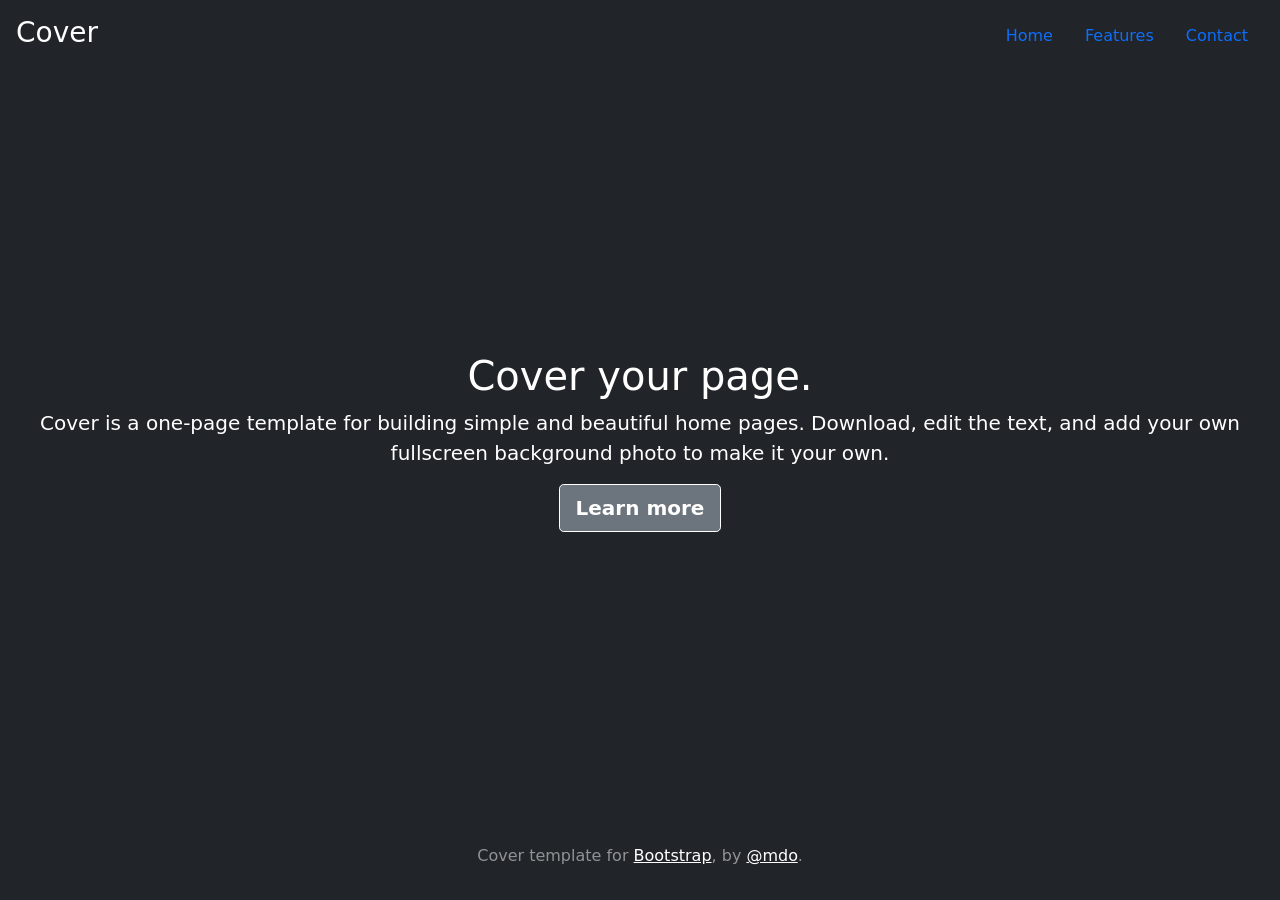
<file: w7/thursday/demos/css-frameworks-demo/index.html>
<!doctype html>
<html lang="en" class="h-100">

<head>
  <meta charset="utf-8">
  <meta name="viewport" content="width=device-width, initial-scale=1">
  <meta name="description" content="">
  <meta name="author" content="Mark Otto, Jacob Thornton, and Bootstrap contributors">
  <meta name="generator" content="Hugo 0.84.0">
  <title>Cover Template · Bootstrap v5.0</title>
  <!-- Bootstrap core CSS -->
  <link href="./assets/dist/css/bootstrap.min.css" rel="stylesheet">

</head>

<body class="d-flex h-100 text-center text-white bg-dark">

  <div class="cover-container d-flex w-100 h-100 p-3 mx-auto flex-column">
    <header class="mb-auto">
      <div>
        <h3 class="float-md-start mb-0">Cover</h3>
        <nav class="nav nav-masthead justify-content-center float-md-end">
          <a class="nav-link active" aria-current="page" href="#">Home</a>
          <a class="nav-link" href="#">Features</a>
          <a class="nav-link" href="#">Contact</a>
        </nav>
      </div>
    </header>

    <main class="px-3">
      <h1>Cover your page.</h1>
      <p class="lead">Cover is a one-page template for building simple and beautiful home pages. Download, edit the
        text, and add your own fullscreen background photo to make it your own.</p>
      <p class="lead">
        <a href="#" class="btn btn-lg btn-secondary fw-bold border-white">Learn more</a>
      </p>
    </main>

    <footer class="mt-auto text-white-50">
      <p>Cover template for <a href="https://getbootstrap.com/" class="text-white">Bootstrap</a>, by <a
          href="https://twitter.com/mdo" class="text-white">@mdo</a>.</p>
    </footer>
  </div>



</body>

</html>
</file>
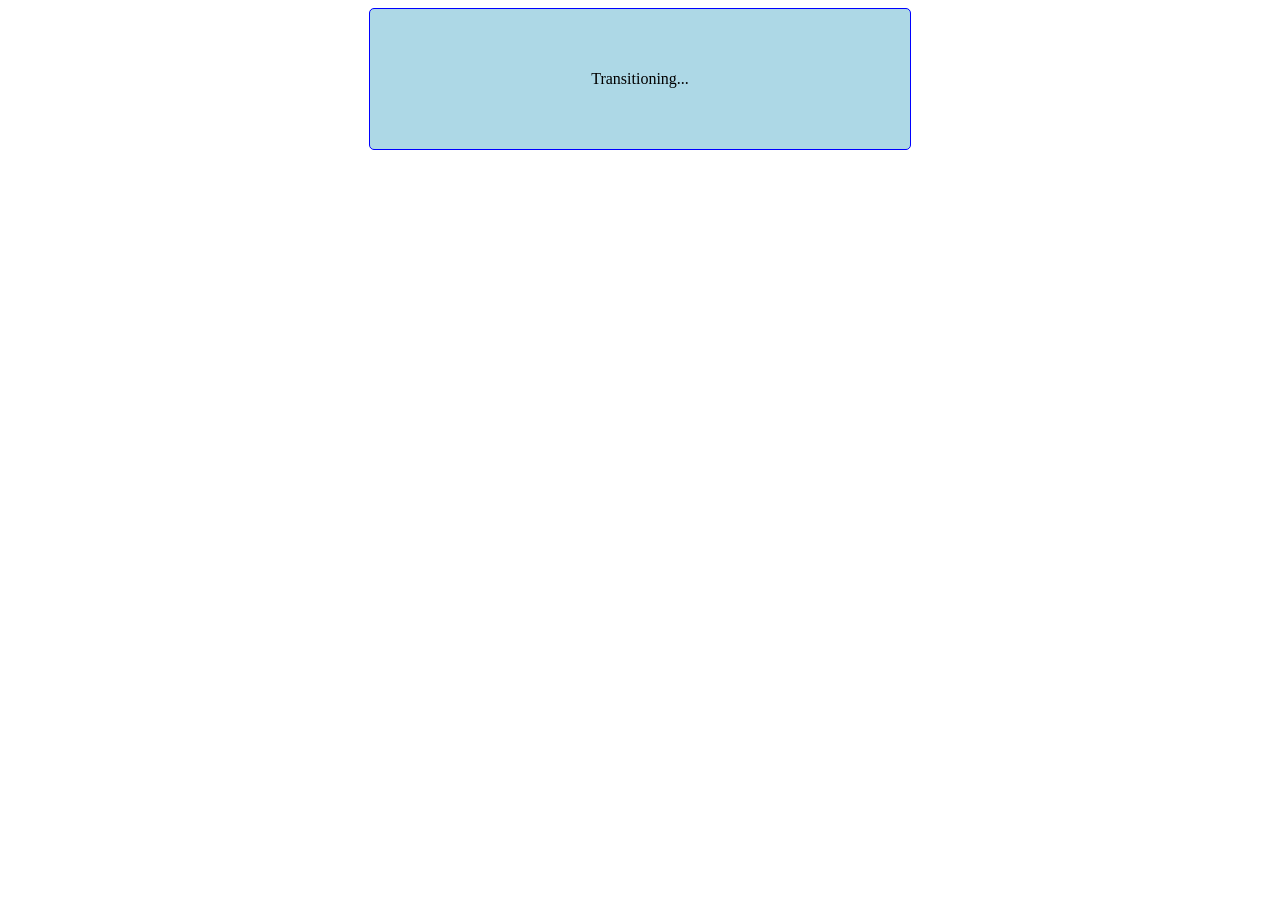
<file: w7/thursday/demos/interactivity-demo/index.html>
<!DOCTYPE html>
<html lang="en">
<head>
    <meta charset="UTF-8">
    <meta http-equiv="X-UA-Compatible" content="IE=edge">
    <meta name="viewport" content="width=device-width, initial-scale=1.0">
    <title>Interactivity Demo</title>
    <link href="styles.css" rel="stylesheet">
</head>
<body>
    <div>Transitioning...</div>
</body>
</html>
</file>
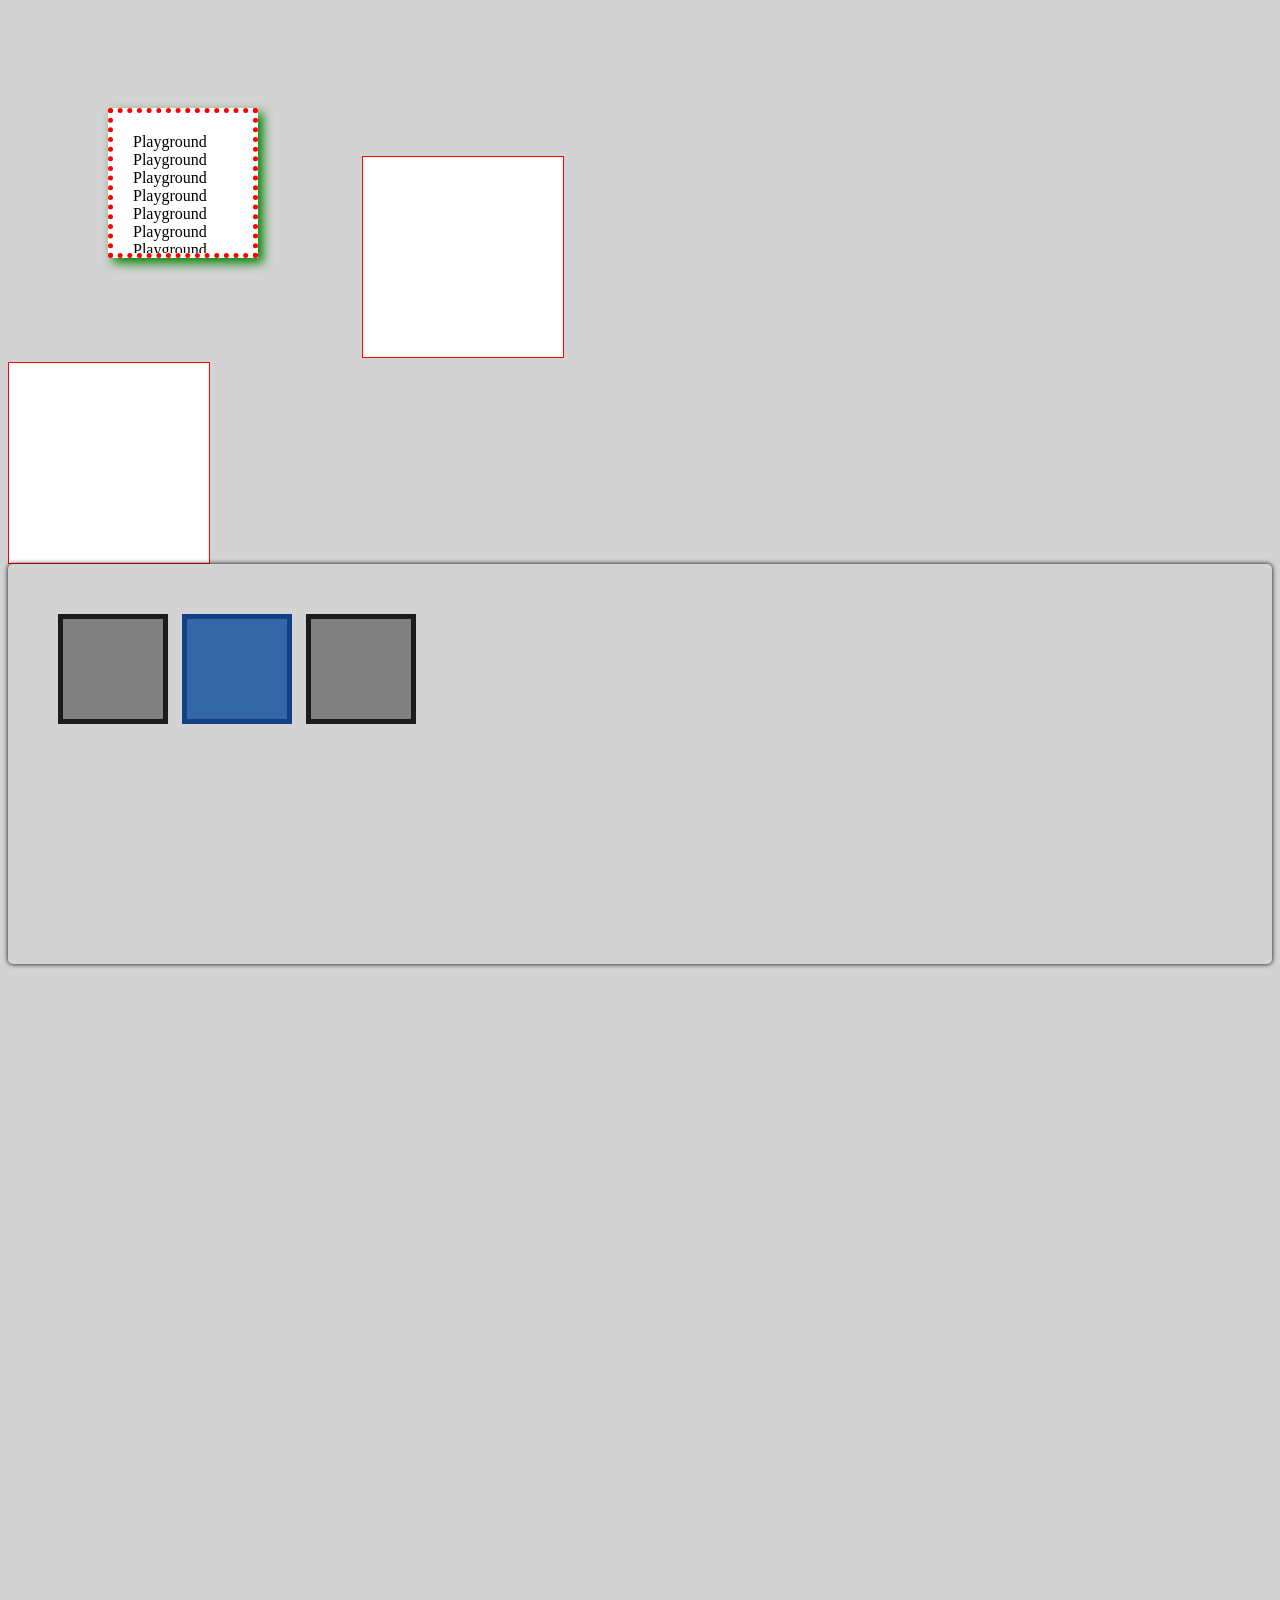
<file: w7/tuesday/demos/box-model-and-positioning-demo/index.html>
<!DOCTYPE html>
<html lang="en">

<head>
    <meta charset="UTF-8">
    <meta http-equiv="X-UA-Compatible" content="IE=edge">
    <meta name="viewport" content="width=device-width, initial-scale=1.0">
    <title>Box Model and Positioning Demo</title>
    <link rel="stylesheet" href="main.css">
</head>

<body>
    <!-- <h1 class="title">Box Model and Positioning Demo</h1>
    <p>
        In CSS every element is a box. Even anchor tags are 
        <a href="https://developer.mozilla.org/en-US/docs/Learn/CSS/Building_blocks/The_box_model" target="_blank">boxes</a>.
    </p>
    <ul>
        <li>This is a box</li>
        <li>Also a box</li>
        <li>Same here</li>
    </ul>
    <h2 class="subheading">I'm a block element</h2>
    <h2>Me too!</h2>
    <div>
        <span>Inline element over here.</span>
        <span>Different inline element.</span>
        <span>Last inline element</span>
    </div>
    <div>
        <div class="inline-block">Best </div>
        <div class="inline-block">of </div>
        <div class="inline-block">both </div>
        <div class="inline-block">worlds!</div>
    </div>
    <div>
        <div class="neighbor1">
            The parts of the box are content, padding, border and margin
        </div>
        <div class="neighbor2">Hello neighbor!</div>
    </div>
    <div>
        <div class="standard">I'm the standard CSS box model</div>
        <div class="border-box">I'm using border-box</div>
    </div> -->
    <div>
        <div class="box-playground">
            Playground Playground Playground
            Playground Playground Playground
            Playground Playground Playground
            Playground Playground Playground
            Playground Playground Playground
            Playground Playground Playground
            Playground Playground Playground
            
        </div>
        <div class="box-playground-neighbor"></div>
        <div class="box-playground-neighbor2"></div>
    </div>
    <div class="boxes-container">
        <div class="grey-box"></div>
        <div class="blue-box"></div>
        <div class="grey-box"></div>
    </div>
    <!-- For position sticky -->
    <!-- <div class="boxes-container">
        <div class="grey-box"></div>
        <div class="blue-box"></div>
        <div class="grey-box"></div>
        <div class="grey-box"></div>
        <div class="grey-box"></div>
        <div class="grey-box"></div>
        <div class="grey-box"></div>
        <div class="grey-box"></div>
        <div class="grey-box"></div>
        <div class="grey-box"></div>
        <div class="grey-box"></div>
        <div class="grey-box"></div>
    </div>
    <div class="boxes-container">
        <div class="grey-box"></div>
        <div class="grey-box"></div>
        <div class="grey-box"></div>
        <div class="grey-box"></div>
        <div class="grey-box"></div>
        <div class="grey-box"></div>
        <div class="grey-box"></div>
        <div class="grey-box"></div>
        <div class="grey-box"></div>
        <div class="grey-box"></div>
        <div class="grey-box"></div>
        <div class="grey-box"></div>
        <div class="grey-box"></div>
        <div class="grey-box"></div>
        <div class="grey-box"></div>
        <div class="grey-box"></div>
        <div class="grey-box"></div>
        <div class="grey-box"></div>
        <div class="grey-box"></div>
        <div class="grey-box"></div>
        <div class="grey-box"></div>
        <div class="grey-box"></div>
        <div class="grey-box"></div>
        <div class="grey-box"></div>
        <div class="grey-box"></div>
        <div class="grey-box"></div>
        <div class="grey-box"></div>
        <div class="grey-box"></div> -->
    </div>
</body>

</html>
</file>
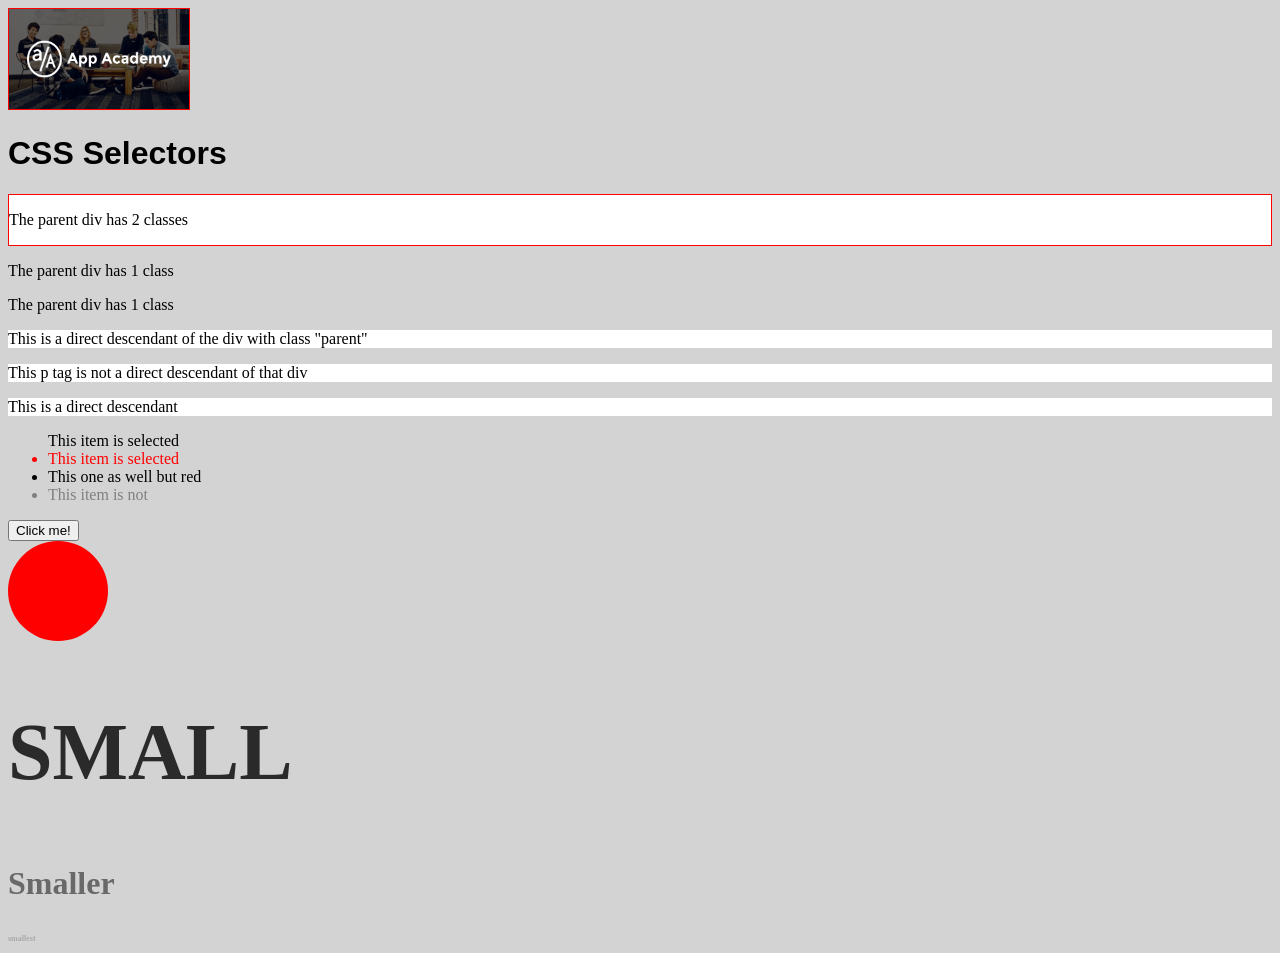
<file: w7/tuesday/demos/css-fundamentals-demo/index.html>
<!DOCTYPE html>
<html lang="en">

<head>
    <meta charset="UTF-8">
    <meta http-equiv="X-UA-Compatible" content="IE=edge">
    <meta name="viewport" content="width=device-width, initial-scale=1.0">
    <title>CSS Fundamentals Demo</title>
    <!-- <link rel="stylesheet" href="logo.css"> -->
    <link rel="stylesheet" href="main.css">
</head>

<body>
    <img src="aA-banner.png" id="aA-logo">
    <h1 class="title">CSS Selectors</h1>
    <div class="red-border white-background">
        <p>The parent div has 2 classes</p>
    </div>
    <div class="white-background">
        <p>The parent div has 1 class</p>
    </div>
    <div class="red-border">
        <p>The parent div has 1 class</p>
    </div>
    <div class="parent">
        <p>This is a direct descendant of the div with class "parent"</p>
        <div><p>This p tag is not a direct descendant of that div</p></div>
        <p>This is a direct descendant</p>
    </div>
    <ul>
        <div class="selected">This item is selected</div>
        <li class="selected">This item is selected</li>
        <li class="selected">This one as well but red</li>
        <li>This item is not</li>
    </ul>
    <button>Click me!</button>
    <div id="a-div" class="a-div"></div>
    <div class="subtitle-container">
        <h2>Small</h2>
        <h3>Smaller</h3>
        <h4>Smallest</h4>
    </div>
</body>

</html>
</file>
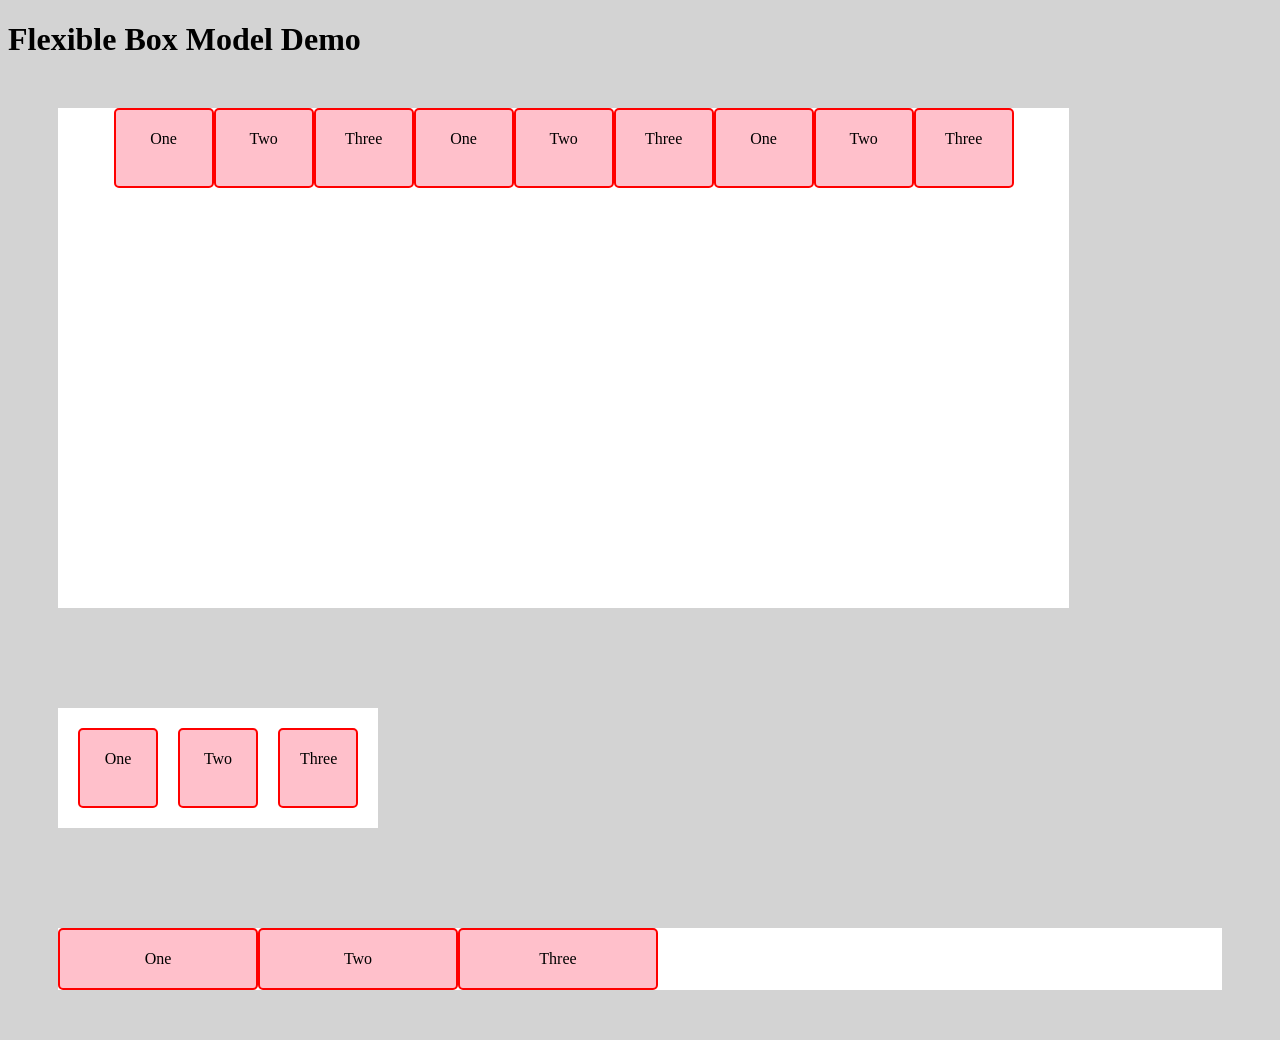
<file: w7/wednesday/demos/flexible-box-model-demo/index.html>
<!DOCTYPE html>
<html lang="en">

<head>
    <meta charset="UTF-8">
    <meta http-equiv="X-UA-Compatible" content="IE=edge">
    <meta name="viewport" content="width=device-width, initial-scale=1.0">
    <title>Flexible Box Model Demo</title>
    <link rel="stylesheet" href="main.css">
</head>

<body>
    <h1 class="title">Flexible Box Model Demo</h1>
    <div class="box">
        <div>One</div>
        <div>Two</div>
        <div>Three</div>
        <div>One</div>
        <div>Two</div>
        <div>Three</div>
        <div>One</div>
        <div>Two</div>
        <div>Three</div>
    </div>
    <div class="box2">
        <div>One</div>
        <div>Two</div>
        <div>Three</div>
    </div>
    <div class="box3">
        <div class="one">One</div>
        <div class="two">Two</div>
        <div class="three">Three</div>
    </div>
</body>

</html>
</file>
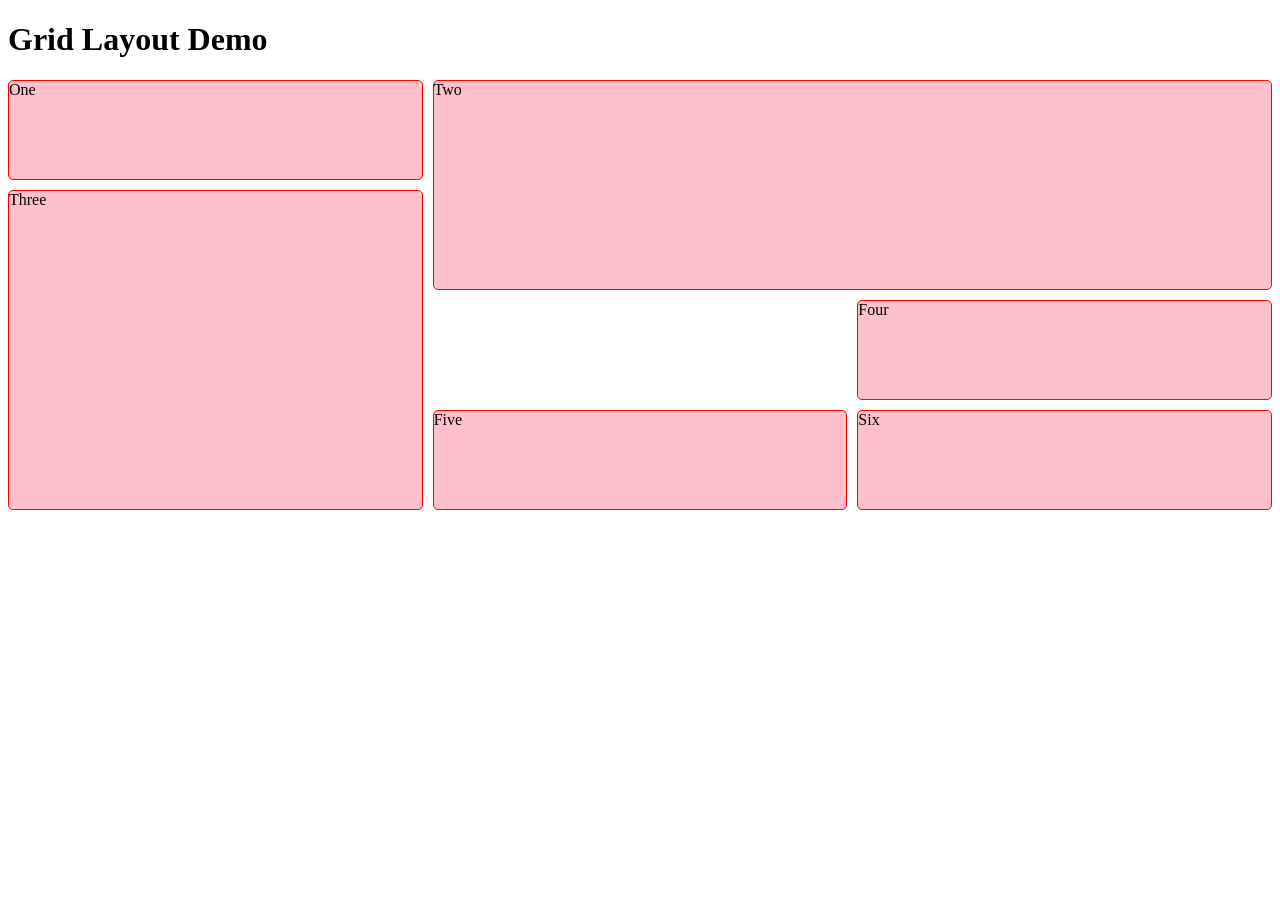
<file: w7/wednesday/demos/grid-layout-demo/index.html>
<!DOCTYPE html>
<html lang="en">

<head>
    <meta charset="UTF-8">
    <meta http-equiv="X-UA-Compatible" content="IE=edge">
    <meta name="viewport" content="width=device-width, initial-scale=1.0">
    <title>Flexible Box Model Demo</title>
    <link rel="stylesheet" href="main.css">
</head>

<body>
    <h1 class="title">Grid Layout Demo</h1>
    <div class="wrapper">
        <div class="one">One</div>
        <div class="two">Two</div>
        <div class="three">Three</div>
        <div class="four">Four</div>
        <div class="five">Five</div>
        <div class="six">Six</div>
    </div>
</body>

</html>
</file>
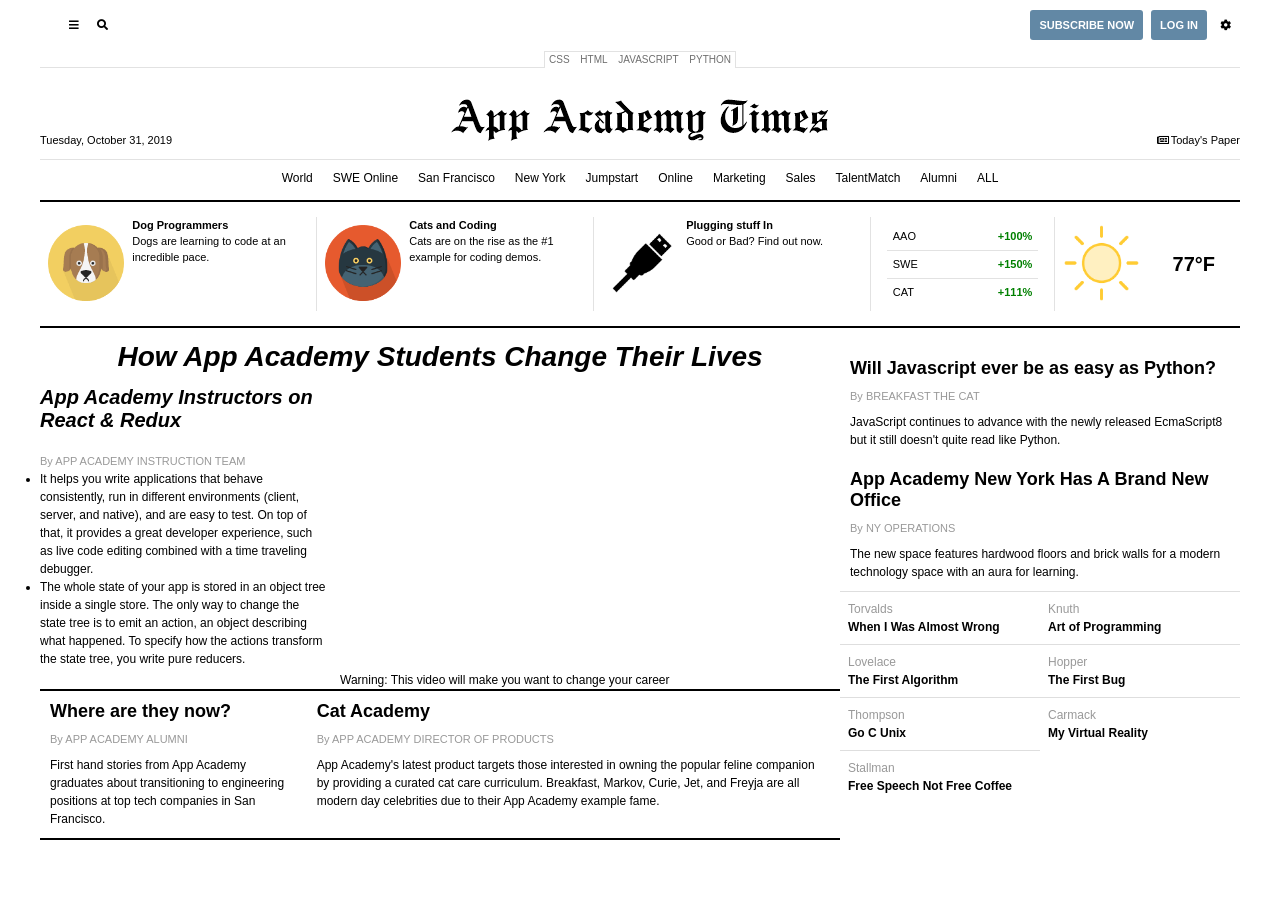
<file: w7/wednesday/solutions/aa-times-long-practice/index.html>
<!--!!START -->
<!DOCTYPE html>
<html lang="en">

<head>
  <meta charset="UTF-8">
  <meta name="viewport" content="width=device-width, initial-scale=1.0">
  <title>App Academy Times</title>
  <link rel="stylesheet" href="https://use.fontawesome.com/releases/v5.0.12/css/all.css">
  <link rel="stylesheet" href="stylesheets/main-styles.css">
  <script src="scripts/event-handling.js"></script>
</head>

<body>
  <header>
    <div class="masthead">
      <div class="masthead__menu-and-search">
        <div class="masthead__icon-button">
          <i class="fa fa-bars"></i>
        </div>
        <div class="masthead__icon-button">
          <i class="fa fa-search"></i>
        </div>
        <div class="search-modal search-modal--hidden">
          <input type="search" class="search-modal__input" placeholder="Search">
          <button class="search-model__go">Go</button>
        </div>
      </div>
      <div class="masthead__actions">
        <button>Subscribe Now</button>
        <button>Log In</button>
        <div class="masthead__icon-button">
          <i class="fas fa-cog"></i>
          <div class="pref pref--hidden">
            <div class="pref__section">
              <div class="pref__section-header">Edition</div>
              <ul>
                <li class="pref__section-link"><a href="#">CSS</a></li>
                <li class="pref__section-link"><a href="#">HTML</a></li>
                <li class="pref__section-link"><a href="#">JavaScript</a></li>
                <li class="pref__section-link"><a href="#">Python</a></li>
              </ul>
            </div>
            <div class="pref__section">
              <div class="pref__section-header">Help</div>
              <ul>
                <li class="pref__section-link"><a href="#">FAQ</a></li>
                <li class="pref__section-link"><a href="#">Contact Us</a></li>
              </ul>
            </div>
          </div>
        </div>
      </div>
      <div class="masthead__technologies">
        <div class="masthead__technology-list">
          <span class="masthead__technology">CSS</span>
          <span class="masthead__technology">HTML</span>
          <span class="masthead__technology">JavaScript</span>
          <span class="masthead__technology">Python</span>
        </div>
      </div>
      <div class="masthead__date">
        Tuesday, October 31, 2019
      </div>
      <div class="masthead__logo">
        <img src="./images/AA_Times_Logo.png">
      </div>
      <div class="masthead__paper">
        <i class="far fa-newspaper"></i> Today's Paper
      </div>
    </div>
    <nav class="main-nav">
      <ul class="main-nav__list">
        <li class="main-nav__list-item"><a href="#">World</a></li>
        <li class="main-nav__list-item"><a href="#">SWE Online</a></li>
        <li class="main-nav__list-item"><a href="#">San Francisco</a></li>
        <li class="main-nav__list-item"><a href="#">New York</a></li>
        <li class="main-nav__list-item"><a href="#">Jumpstart</a></li>
        <li class="main-nav__list-item"><a href="#">Online</a></li>
        <li class="main-nav__list-item"><a href="#">Marketing</a></li>
        <li class="main-nav__list-item"><a href="#">Sales</a></li>
        <li class="main-nav__list-item"><a href="#">TalentMatch</a></li>
        <li class="main-nav__list-item"><a href="#">Alumni</a></li>
        <li class="main-nav__list-item"><a href="#">ALL</a></li>
      </ul>
    </nav>
    <div class="interests-bar">
      <div class="interests-bar__image">
        <img src="images/dog.png">
      </div>
      <div class="interests-bar__story">
        <h1 class="interests-bar__headline">Dog Programmers</h1>
        <p class="interests-bar__teaser">
          Dogs are learning to code at an incredible pace.
        </p>
      </div>
      <div class="interests-bar__image">
        <img src="images/cat.png">
      </div>
      <div class="interests-bar__story">
        <h1 class="interests-bar__headline">Cats and Coding</h1>
        <p class="interests-bar__teaser">
          Cats are on the rise as the #1 example for coding demos.
        </p>
      </div>
      <div class="interests-bar__image">
        <img src="images/plug.png">
      </div>
      <div class="interests-bar__story">
        <h1 class="interests-bar__headline">Plugging stuff In</h1>
        <p class="interests-bar__teaser">Good or Bad? Find out now.</p>
      </div>
      <div class="interests-bar__stock-prices">
        <div class="interests-bar__stock-price">
          <span class="interests-bar__stock">AAO</span>
          <span class="interests-bar__price">+100%</span>
        </div>
        <div class="interests-bar__stock-price">
          <span class="interests-bar__stock">SWE</span>
          <span class="interests-bar__price">+150%</span>
        </div>
        <div class="interests-bar__stock-price">
          <span class="interests-bar__stock">CAT</span>
          <span class="interests-bar__price">+111%</span>
        </div>
      </div>
      <div class="interests-bar__image">
        <img src="images/sun-icon.png">
      </div>
      <div class="interests-bar__big-text">77°F </div>
    </div>
  </header>
  <main class="main">
    <div class="main-column">
      <div class="main-column__primary-row">
        <article class="main-article">
          <header class="main-article__header">
            <h1 class="main-article__title">How App Academy Students Change Their Lives</h1>
          </header>
          <div class="main-article__content">
            <h2 class="main-article__subtitle">
              App Academy Instructors on React & Redux
            </h2>
            <h2 class="main-article__byline">
              By <span class="article__author">App Academy Instruction
                Team</span>
            </h2>
            <ul class="main-article__list">
              <li>
                It helps you write applications that behave consistently, run in
                different environments (client, server, and native), and are easy
                to test. On top of that, it provides a great developer experience,
                such as live code editing combined with a time traveling debugger.
              </li>
              <li>
                The whole state of your app is stored in an object tree inside a
                single store. The only way to change the state tree is to emit an
                action, an object describing what happened. To specify how the
                actions transform the state tree, you write pure reducers.
              </li>
            </ul>
          </div>
          <div class="main-article__video">
            <iframe src="https://player.vimeo.com/video/380193367" width="480" height="280" frameborder="0"
              allow="autoplay; fullscreen" allowfullscreen></iframe>
            <p>
              Warning: This video will make you want to change your career
            </p>
          </div>
        </article>
      </div>
      <div class="main-column__secondary-row">
        <article class="article">
          <header class="article__header">
            <h1 class="article__title">Where are they now?</h1>
            <h2 class="article__byline">
              By <span class="article__author">App Academy Alumni</span>
            </h2>
          </header>
          <p>
            First hand stories from App Academy graduates about transitioning to
            engineering positions at top tech companies in San Francisco.
          </p>
        </article>
        <article class="article">
          <header class="article__header">
            <h1 class="article__title">Cat Academy</h1>
            <h2 class="article__byline">
              By <span class="article__author">App Academy Director Of
                Products</span>
            </h2>
          </header>
          <p>
            App Academy's latest product targets those interested in owning the
            popular feline companion by providing a curated cat care curriculum.
            Breakfast, Markov, Curie, Jet, and Freyja are all modern day
            celebrities due to their App Academy example fame.
          </p>
        </article>
      </div>
    </div>
    <div class="secondary-column">
      <article class="article">
        <header class="article__header">
          <h1 class="article__title">Will Javascript ever be as easy as Python?</h1>
          <h2 class="article__byline">
            By <span class="article__author">Breakfast the Cat</span>
          </h2>
        </header>
        <p>
          JavaScript continues to advance with the newly released EcmaScript8
          but it still doesn't quite read like Python.
        </p>
      </article>
      <article class="article">
        <header class="article__header">
          <h1 class="article__title">App Academy New York Has A Brand New Office</h1>
          <h2 class="article__byline">
            By <span class="article__author">NY OPERATIONS</span>
          </h2>
        </header>
        <p>
          The new space features hardwood floors and brick walls for a modern
          technology space with an aura for learning.
        </p>
      </article>
      <div class="teasers">
        <div class="teaser">
          <div class="teaser-author">Torvalds</div>
          <div class="teaser-title">When I Was Almost Wrong</div>
        </div>
        <div class="teaser">
          <div class="teaser-author">Knuth</div>
          <div class="teaser-title">Art of Programming</div>
        </div>
        <div class="teaser">
          <div class="teaser-author">Lovelace</div>
          <div class="teaser-title">The First Algorithm</div>
        </div>
        <div class="teaser">
          <div class="teaser-author">Hopper</div>
          <div class="teaser-title">The First Bug</div>
        </div>
        <div class="teaser">
          <div class="teaser-author">Thompson</div>
          <div class="teaser-title">Go C Unix</div>
        </div>
        <div class="teaser">
          <div class="teaser-author">Carmack</div>
          <div class="teaser-title">My Virtual Reality</div>
        </div>
        <div class="teaser">
          <div class="teaser-author">Stallman</div>
          <div class="teaser-title">Free Speech Not Free Coffee</div>
        </div>
      </div>
    </div>
  </main>
  <footer></footer>
</body>

</html>
<!--!!END -->
</file>
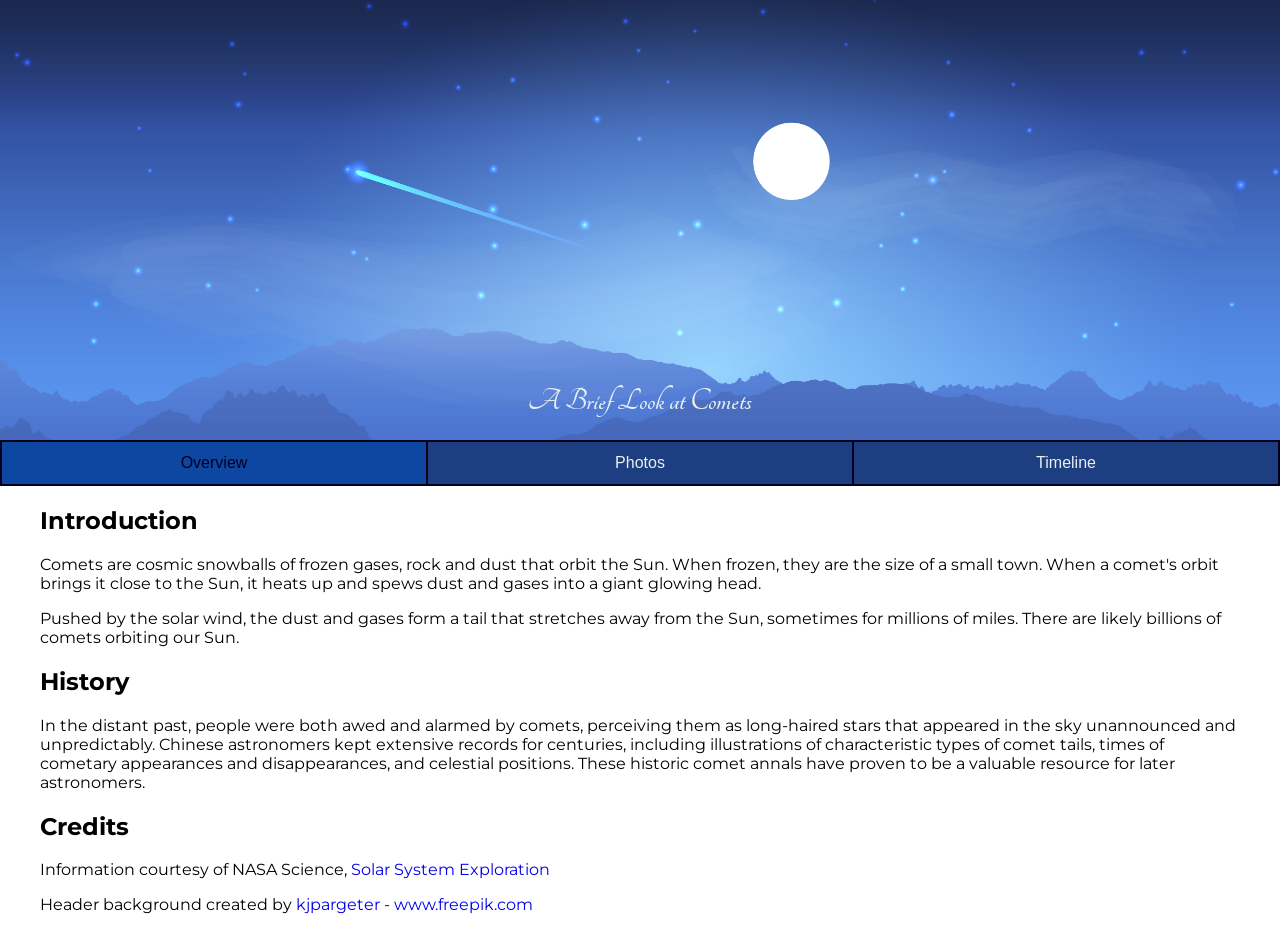
<file: w7/wednesday/solutions/media-queries-long-practice/index.html>
<!DOCTYPE html>
<html lang="en">

<head>
    <meta charset="UTF-8">
    <title>A Brief Look at Comets</title>
    <meta name="viewport" content="width=device-width, initial-scale=1.0">
    <link rel="preconnect" href="https://fonts.gstatic.com">
    <link rel="stylesheet" href="https://fonts.googleapis.com/css2?family=Montserrat:wght@300&display=swap">
    <link rel="stylesheet" href="https://fonts.googleapis.com/css?family=Tangerine">
    <link rel="stylesheet" href="styles/main.css">
</head>

<body>
    <header class="homepage">
        <h1>A Brief Look at Comets</h1>
    </header>
    <nav>
        <!-- Printing Important Content -->
        <a href="index.html" class="selected">Overview</a>

        <!-- Orientation of Item Cards: listing -->
        <a href="pages/photos.html">Photos</a>


        <!-- Prevent Overlap Ugliness - both screen & printed -->
        <!-- Wide = spread out, narrow = scroll, print = scale??? -->
        <a href="pages/timeline.html">Timeline</a>
    </nav>

    <h2>Introduction</h2>
    <p>Comets are cosmic snowballs of frozen gases, rock and dust that orbit
        the Sun. When frozen, they are the size of a small town. When a comet's
        orbit brings it close to the Sun, it heats up and spews dust and gases
        into a giant glowing head.</p>
    <p>Pushed by the solar wind, the dust and gases form a tail that stretches
        away from the Sun, sometimes for millions of miles. There are likely
        billions of comets orbiting our Sun.</p>
    <h2>History</h2>
    <p>In the distant past, people were both awed and alarmed by comets,
        perceiving them as long-haired stars that appeared in the sky
        unannounced and unpredictably. Chinese astronomers kept extensive
        records for centuries, including illustrations of characteristic types
        of comet tails, times of cometary appearances and disappearances, and
        celestial positions. These historic comet annals have proven to be a
        valuable resource for later astronomers.</p>
    <h2>Credits</h2>
    <p>Information courtesy of NASA Science,
        <a href="https://solarsystem.nasa.gov/asteroids-comets-and-meteors/comets/overview">Solar System Exploration</a>
    </p>

    <p>Header background created by
        <a href="https://www.freepik.com/vectors/background">kjpargeter - www.freepik.com</a>
    </p>
</body>

</html>
</file>
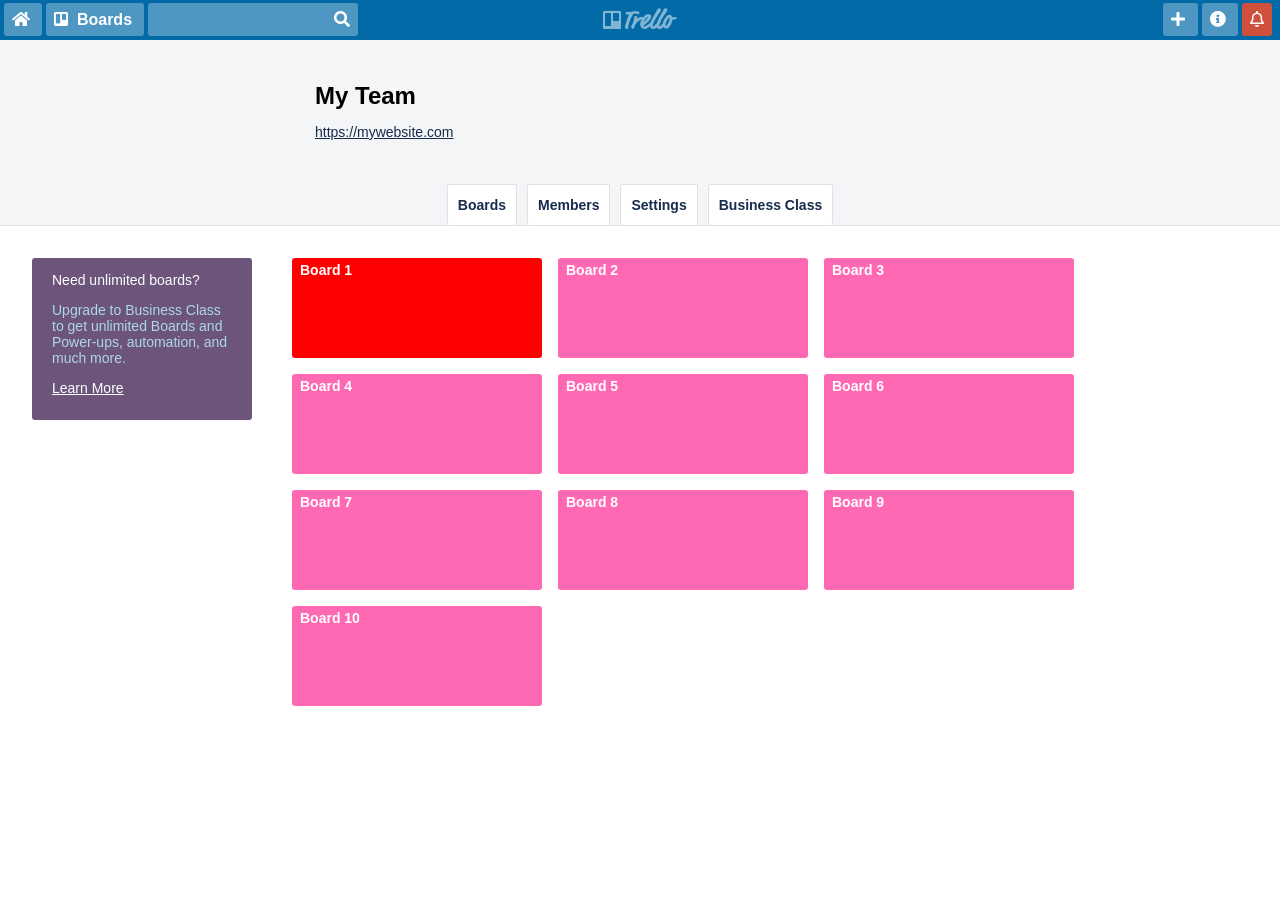
<file: w7/wednesday/solutions/recreate-trello-long-practice/index.html>
<!DOCTYPE html>
<html>

<head>
  <meta charset="UTF-8">
  <meta name="viewport" content="width=device-width, initial-scale=1.0">
  <link rel="stylesheet" href="https://cdnjs.cloudflare.com/ajax/libs/font-awesome/5.11.1/css/all.css" rel="stylesheet">
  <link rel="stylesheet" type="text/css" href="main.css">
</head>

<body>
  <div class="header-nav__container">
    <span class="header-nav__group">
      <a class="header-nav__link">
        <div class="header-nav__button" id="home">
          <i class="fas fa-home"></i>
        </div>
      </a>
      <a class="header-nav__link">
        <div class="header-nav__button" id="boards">
          <i class="fab fa-trello"></i> <span class="boards-label">Boards</span>
        </div>
      </a>
      <a class="header-nav__link">
        <div class="header-nav__button" id="search">
          <input type="search" value>
          <i class="fas fa-search"></i>
        </div>
      </a>
    </span>
    <span class="header-nav__group">
      <img class="header-nav__trello-logo" id="trello-logo" src="trello-logo-white.png" style="height:30px" />
    </span>
    <span class="header-nav__group" id="plus">
      <a class="header-nav__link">
        <div class="header-nav__button" id="plus">
          <i class="fas fa-plus"></i>
        </div>
      </a>
      <a class="header-nav__link">
        <div class="header-nav__button" id="info">
          <i class="fas fa-info-circle"></i>
        </div>
      </a>
      <a class="header-nav__link">
        <div class="header-nav__button" id="alerts">
          <i class="far fa-bell"></i>
        </div>
      </a>
    </span>
  </div>
  <div class="team__container">
    <div class="team__info">
      <h1>My Team</h1>
      <a class="team-link" href="https://mywebsite.com">https://mywebsite.com</a>
    </div>
  </div>
  <div class="tabbed-nav__container">
    <div class="tabbed-nav__group">
      <a class="tabbed-nav__link" id="boards-tab">Boards</a>
      <a class="tabbed-nav__link" id="members-tab">Members</a>
      <a class="tabbed-nav__link" id="settings-tab">Settings</a>
      <a class="tabbed-nav__link" id="business-class-tab">Business Class</a>
    </div>
  </div>
  <div class="boards__container">
    <div class="boards__sidebar">
      <div class="boards__sidebar-content">
        <p class="title">Need unlimited boards?</p>
        <p class="description">Upgrade to Business Class to get unlimited Boards and Power-ups,
          automation, and much more.</p>
        <p class="cta"><a href="">Learn More</a></p>
      </div>
    </div>
    <div class="boards__group">
      <div class="boards__board board-1">Board 1</div>
      <div class="boards__board board-2>">Board 2</div>
      <div class="boards__board board-3>">Board 3</div>
      <div class="boards__board board-4>">Board 4</div>
      <div class="boards__board board-5>">Board 5</div>
      <div class="boards__board board-6>">Board 6</div>
      <div class="boards__board board-7>">Board 7</div>
      <div class="boards__board board-8>">Board 8</div>
      <div class="boards__board board-9>">Board 9</div>
      <div class="boards__board board-10>">Board 10</div>
    </div>
  </div>
</body>

</html>
</file>
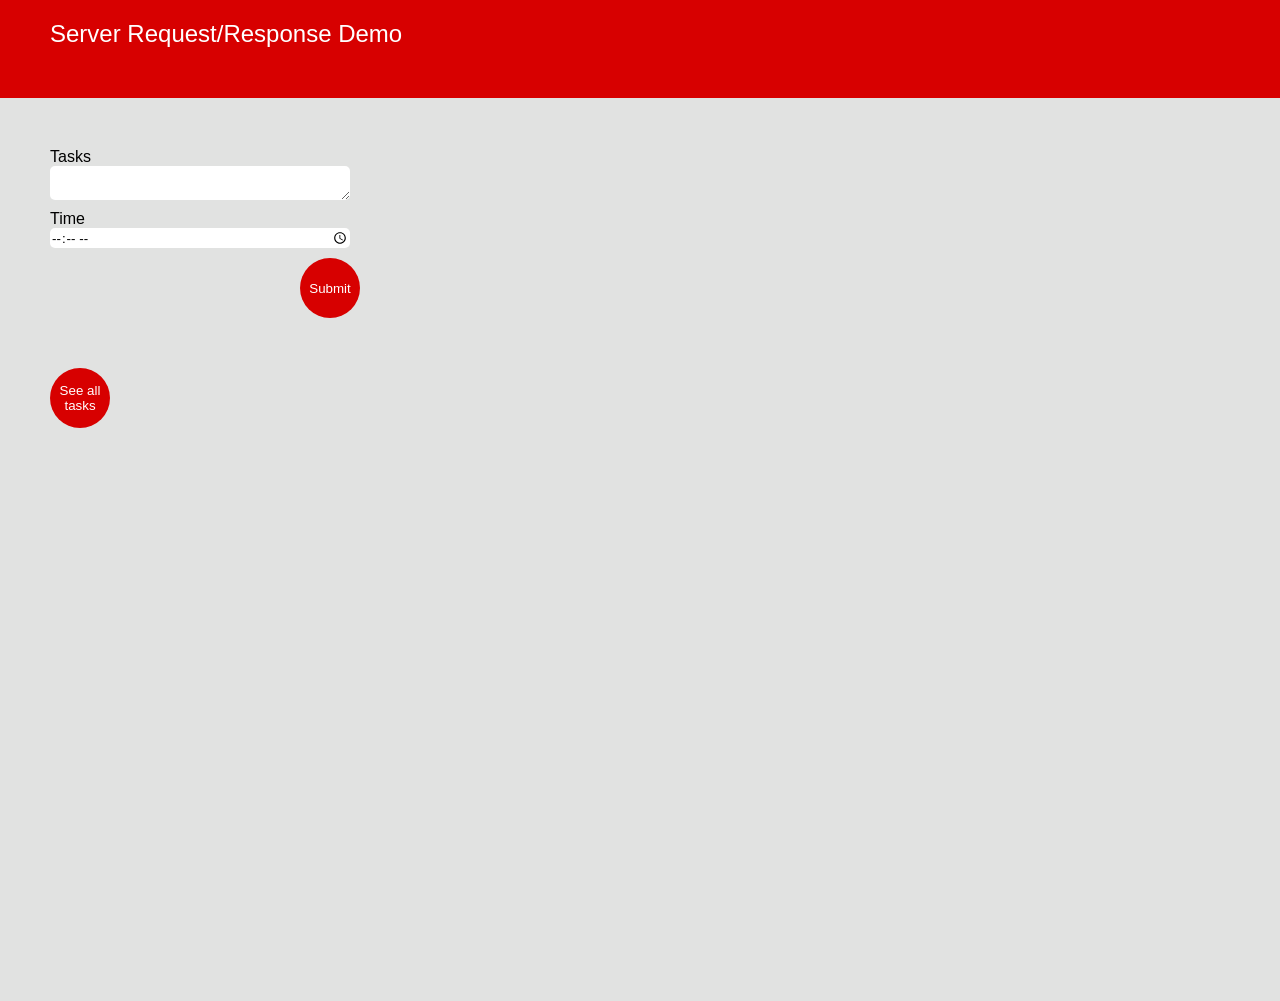
<file: w8/tuesday/demos/server-request-response-demo/index.html>
<!DOCTYPE html>
<html lang="en">
<head>
    <meta charset="UTF-8">
    <meta http-equiv="X-UA-Compatible" content="IE=edge">
    <meta name="viewport" content="width=device-width, initial-scale=1.0">
    <title>Server Request/Response Demo</title>
    <link rel="stylesheet" href="./main.css">
</head>
<body>
    <div class="title">
        <h1>Server Request/Response Demo</h1>
    </div>
    <div class="form-container">
        <form action="/tasks" method="post" class="form">
            <div class="form-tasks">
                <label for="tasks">Tasks</label>
                <textarea name="tasks"></textarea>
            </div>
            <div class="form-time">
                <label for="time">Time</label>
                <input name="time" type="time">
            </div>
            <input type="submit" value="Submit">
        </form>
        <a href="/tasks"><button>See all tasks</button></a>
    </div>
    
</body>
</html>
</file>
<file: w7/thursday/demos/interactivity-demo/styles.css>
body {
    display: flex;
    justify-content: center;
    align-items: center;
}
div {
    width: 500px;
    height: 100px;
    background-color: lightblue;
    border: 1px solid blue;
    border-radius: 5px;
    display: flex;
    justify-content: center;
    align-items: center;
    padding: 20px;
    transition: width 2s 1s, height 2s 3s;
}

div:hover {
    width: 100px;
    height: 500px;
    border: 1px solid red;
    background-color: pink;
}

div.modified{
   
}
</file>
<file: w7/tuesday/demos/box-model-and-positioning-demo/main.css>
/* 
- How box-sizing: border-box works.
- The values of the display property.
- Be able to implement a box-shadow
- Be able to handle content that overflows.
- Position an element in the page with top/right/bottom/left
*/

/* The box model: everything in css has a box around it */

body {
    background-color: lightgray;
}

h1, p, ul, li, a {
    border: 1px solid red;
    background-color: white;
}

/* 
3 types of boxes controlled by the display property:
- block: they box will break into a new line and 
you can set width and height
- inline: the box will not break into a new line and
you can't set width and height
- inline-block: the box will not break into a new line but
you can set width and height
*/
h2 {
    border: 1px solid red;
    background-color: white;
    height: 100px;
}

span {
    border: 1px solid red;
    background-color: white;
    height: 100px;
    display: block;
}

.inline-block {
    border: 1px solid red;
    background-color: white;
    height: 100px;
    display: inline-block;
}

/* Parts of the box: content, padding, border and margin */
.neighbor1 {
    background-color: white;
    display: inline-block;
    padding: 20px;
    border: 10px solid red;
    margin: 100px;
}

.neighbor2 {
    border: 1px solid red;
    background-color: white;
    display: inline-block;
}


/* 
Standard CSS box model, width and height are for content only 
In box-sizing: border-box, it also includes padding, and border
*/
.standard {
    width: 178px;
    height: 178px;
    padding: 10px;
    border: 1px solid red;
    background-color: white;
}

.border-box {
    box-sizing: border-box;
    width: 200px;
    height: 200px;
    padding: 20px;
    border: 1px solid red;
    background-color: white;
}

/* 
- margin top right bottom left
- border top right bottom left and shorthand for width style and color
- padding top right bottom left
- give something a box shadow (horizontal offset, vertical, blur radius and color)
*/
.box-playground {
    background-color: white;
    display: inline-block;
    width: 100px;
    height: 100px;

    margin: 100px;
    margin-top: 100px;
    margin-right: 100px;
    margin-bottom: 100px;
    margin-left: 100px;

    border: 5px dotted red;
    border-top: 5px dotted red;
    border-right: 5px dotted red;
    border-bottom: 5px dotted red;
    border-left: 5px dotted red;
    border-width: 5px;
    border-style: dotted;
    border-color: red;

    padding: 20px;
    padding-top: 20px;
    padding-right: 20px;
    padding-bottom: 20px;
    padding-left: 20px;

    box-shadow: 5px 5px 10px green;

    overflow: scroll;
}

.box-playground-neighbor {
    border: 1px solid red;
    background-color: white;
    display: inline-block;
    width: 200px;
    height: 200px;
}

.box-playground-neighbor2 {
    border: 1px solid red;
    background-color: white;
    width: 200px;
    height: 200px;
}


/* The position CSS property sets how an element 
is positioned in a document. */
.boxes-container {
    box-shadow: 0 0 5px black;
    padding: 50px;
    border-radius: 5px;
    margin-bottom: 20px;
    position: relative;
    height: 300px;
}

.grey-box {
    width: 100px;
    height: 100px;
    display: inline-block;
    background-color: #808080;
    border: 5px solid #1c1c1c;
    margin-right: 10px;
}

.blue-box {
    width: 100px;
    height: 100px;
    display: inline-block;
    background-color: #3466AA;
    border: 5px solid #114084;
    margin-right: 10px;
}

body {
    height: 5000px;
}

.blue-box {
    width: 100px;
    height: 100px;
    display: inline-block;
    background-color: #3466AA;
    border: 5px solid #114084;
    margin-right: 10px;

    /* position: static;
    top: 1000px;
    left: 50px; */

    position: relative;
    top: 3px;
    left: 3px;
    z-index: -1;
   
    /* position: absolute;
    top: 220px; 
    left: 300px; */
    
    /* position: fixed;
    top: 0;
    left: 200px; */

    position: sticky;
    top: 100px;
}

/* For sticky */
/* body {
    height: 5000px;
} */
</file>
<file: w7/tuesday/demos/css-fundamentals-demo/logo.css>
/* 
Set the image to 180X100 with a red border
Look for the element with the Inspector
*/
#aA-logo {
    width: 180px;
    height: 100px;
    border: 1px solid red;
}
</file>
<file: w7/tuesday/demos/css-fundamentals-demo/main.css>
@import "./logo.css";

/* 
Make the title a sans serif font
Show some of the generic font families: serif, sans-serif, monospace, cursive, and fantasy
*/
.title {
    font-family: Arial, Helvetica, sans-serif;
}

/* Make the body tag have light gray background */
body {
    background-color: lightgray;
}

/* Use the compound class selector for div red-border white-background */
.red-border.white-background {
    border: 1px solid red;
    background-color: white;
}

/* Make p tags that are descendants of .parent have a white background - descendant combinator*/
.parent p {
    background-color: white;
}

/* Make p tags that are direct descendant of .parent have a white background - child combinator */
/* .parent > p {
    background-color: white;
} */

/* Make li that are not selected color gray https://developer.mozilla.org/en-US/docs/Web/CSS/Pseudo-classes */
li:not(.selected) {
    color: gray
}

/* Change the pointer when hovering over the button, hover as a pseudo class */
button:active {
    cursor: pointer;
}

/* Adjacent sibling selector */
div.selected + li.selected {
    color: red;
}


/* Which one has more specificity id or tag + class */
div#a-div.a-div {
    width: 100px;
    height: 100px;
    background-color: red;
    border-radius: 50%;
}

#a-div.a-div {
    width: 100px;
    height: 100px;
    background-color: blue;
    border-radius: 50%;
}







/* 
font-size: relative vs absolute units, 
font-weight, 
color black in hex, rgb, rgba (talk about alpha value), 
text transform uppercase 
*/


h2 {
    font-size: 5rem;
    font-weight: bold;
    color: rgba(0,0,0, .8);
    text-transform: uppercase;
}

h3 {
    font-size: 2rem;
    font-weight: bold;
    color: rgba(0,0,0, .5);
    text-transform: capitalize;
}

h4 {
    font-size: .5rem;
    font-weight: bold;
    color: rgba(0,0,0, .2);
    text-transform: lowercase;
}
</file>
<file: w7/wednesday/demos/flexible-box-model-demo/main.css>
/* 
In the flex layout model, the children of a flex container can be laid out in any direction, 
and can “flex” their sizes, either growing to fill unused space or shrinking to avoid overflowing the parent.
- you change the display of the container to flex
- justify-content: distributes children over the main axis (x-axis is the default)
- align-items: distributes children over the secondary axis 
*/
* {
    box-sizing: border-box;
}

body {
    background-color: lightgray;
}

.box > div {
    background-color: pink;
    border: 2px solid red;
    border-radius: 5px;
    padding: 20px;
    width: 100px;
    height: 80px;
    text-align: center;
}

.box {
    background-color: white;
    width: 80%;
    height: 500px;
    display: flex;
    justify-content: center;
    align-items: center;
    align-content: space-between;
    flex-wrap:wrap;
    margin: 50px;
}

/* 
- display:inline-flex (an inline div will adjust to the width of its contents)
- gap spacing to apply space between the items.
*/
.box2 > div {
    background-color: pink;
    border: 2px solid red;
    border-radius: 5px;
    padding: 20px;
    width: 80px;
    height: 80px;
    text-align: center;
}

.box2 {
    background-color: white;
    margin: 50px;
    display: inline-flex;

    /* flex-direction: column; */
    gap: 20px;
    padding: 20px;
}

/* 
- A child also has flex properties
*/
.box3 > div {
    background-color: pink;
    border: 2px solid red;
    border-radius: 5px;
    padding: 20px;
    text-align: center;
}

.box3 {
    background-color: white;
    margin: 50px;
    display: flex;
}

/* 
flex property on a child of a flex-container as a shorthand for grow, shrink and basis
*/
.one {
    flex: 0  1 auto;
    flex-grow: 0;
    flex-shrink: 1;
    flex-basis: auto;
}

.two {
    flex: 0  1 auto;
}

.three {
    flex: 0  1 auto;
}

/* flex-grow: How much of the positive free space does this item get? */
/* .one {
    flex: 3 0 auto;
}

.two {
    flex: 1 0 auto;
}

.three {
    flex: 1 0 auto;
} */

/* flex-basis: What is the size of the item before growing or shrinking? */
/* .box3 > div {
    flex: 0 1 auto;
} */

/* flex-shrink: How much negative free space can be removed from this item? */
.box3 > div {
    flex: 0 0 200px;
}

div.one {
    flex: 0 0 200px;
}
</file>
<file: w7/wednesday/demos/grid-layout-demo/main.css>
/* 
CSS Grid Layout excels at dividing a page into major regions.

Similar to tables However, many more layouts are either possible 
or easier with CSS grid than they were with tables. 
For example, a grid container's child elements could position 
themselves so they actually overlap and layer, similar to CSS positioned elements.
*/

.wrapper {
  display: grid;
  grid-template-columns: repeat(3, 1fr);
  grid-template-rows: repeat(4, 100px);
  gap: 10px;
  grid-template-areas:
    "a b b"
    "c b b"
    "c . d"
    "c e f";
}


.one {
  grid-column: 1 / 3;
  grid-row: 1 / 2;
  grid-area: a;
  background-color: pink;
  border: 1px solid red;
  border-radius: 5px;
  z-index: 1;
}

.two {
  /* grid-column: 2 / 4;
  grid-row: 1 / 3; */
  grid-area: b;
  background-color: pink;
  border: 1px solid red;
  border-radius: 5px;
}

.three {
  /* grid-column: 1;
  grid-row: 2 / 5; */
  grid-area: c;
  background-color: pink;
  border: 1px solid red;
  border-radius: 5px;
}

.four {
  /* grid-column: 3;
  grid-row: 3; */
  grid-area: d;
  background-color: pink;
  border: 1px solid red;
  border-radius: 5px;
}

.five {
  /* grid-column: 2;
  grid-row: 4; */
  grid-area: e;
  background-color: pink;
  border: 1px solid red;
  border-radius: 5px;
}

.six {
  /* grid-column: 3;
  grid-row: 4; */
  grid-area: f;
  background-color: pink;
  border: 1px solid red;
  border-radius: 5px;
}
</file>
<file: w7/wednesday/solutions/aa-times-long-practice/stylesheets/main-styles.css>
@import url("reset.css");
@import url("global.css");

@import url("components/gear-dropdown.css");
@import url("components/interest-links.css");
@import url("components/main-content.css");
@import url("components/main-nav.css");
@import url("components/masthead.css");
@import url("components/search-modal.css");
</file>
<file: w7/wednesday/solutions/media-queries-long-practice/styles/main.css>
html, body {
    font-family: 'Montserrat', sans-serif;
    margin: 0 20px;
}

h1 {
    font-family: 'Tangerine', serif;
}

header {
    background-color: #1d3e81;
    background-image: url("images/8048.jpg");
    background-size: cover;
    background-position: top;
    color: #E8EFF0;
    vertical-align: bottom;
    display: flex;
    align-items: center;
    justify-content: flex-end;
    flex-direction: column;
    margin: 0 -40px;
}
header.homepage {
    height: 440px;
}

nav {
    background-color: #000021;
    font-family: "Roboto", sans-serif;
    display: flex;
    flex-direction: row;
    justify-content: center;
    padding: 2px;
    gap: 2px;
    margin: 0 -40px;
}
nav a {
    background-color: #1d3e81;
    text-decoration: none !important;
    color: #E8EFF0;
    padding: 12px;
    flex: 1 1 100%;
    text-align: center;
    display: grid;
}
nav a:hover {
    background-color: #0D47A1;
}
nav a.selected {
    background-color: #0D47A1;
    color: #000021;
    cursor: default;
}

/*!!START */
/* Phase 1: Hide nav buttons when printing */
@media print {
    nav {
        display: none;
        visibility: hidden;
    }
}

/* Phase 2: Keep header from covering more than ~50% of the page */
@media (max-height: 640px) {
    header.homepage {
        height: 220px;
    }
}

/* Phase 3: Hide underline on links unless hovering... */
a {
    text-decoration: none;
}
a:hover {
    text-decoration: underline;
}

/* ...while keeping underline for links only on devices without hover mode */
@media (hover: none) {
    a {
        text-decoration: underline;
    }

    body {
        padding-bottom: 50px;
    }

    nav {
        position: fixed;
        bottom: 0;
        left: 0;
        right: 0;
        margin: 0;
    }
}
/*!!END */
</file>
<file: w7/wednesday/solutions/recreate-trello-long-practice/main.css>
/*!!START */
body {
  margin: 0;
  font-family: -apple-system,BlinkMacSystemFont,Segoe UI,Roboto,Noto Sans,Ubuntu,Droid Sans,Helvetica Neue,sans-serif;
  font-size: 14px;
}

.header-nav__container {
  background-color: #026AA7;
  color: #FFFFFF;
  padding: 4px;
  line-height: 20px;
  font-size: 16px;
  display: flex;
  flex-flow: row wrap;
  justify-content: space-between;
}

.header-nav__button#alerts {
  background-color: #CF513D;
}

.team__container {
  background-color: #f4f5f7;
  padding: 32px;
}

.team__info {
  display: flex;
  flex-direction: column;
  justify-content: center;
  margin: 0 auto;
  max-width: 650px;
  padding: 10px;
  position: relative;
}

.team__info > h1 {
  margin: 0 0 12px;
  font-size: 24px;
  font-weight: 600;
  line-height: 28px;
}

.team__info a {
  color: #172b4d;
  line-height: 20px;
  font-weight: 400;
}

.tabbed-nav__container {
  background-color: #f4f5f7;
}

.tabbed-nav__group {
  display: flex;
  justify-content: center;
  border-bottom: 1px solid #dfe1e6;
}

.tabbed-nav__link {
  border: 1px solid #dfe1e6;
  border-bottom: 0;
  border-radius: 2px;
  padding: 10px;
  margin: 0 5px;
  color: #172b4d;
  line-height: 20px;
  font-weight: 700;
  background-color: #FFFFFF;
}

.boards__container {
  display: flex;
  flex-flow: row wrap;
  padding: 32px;
  margin: 0 auto;
  max-width: 1400px;
}

.boards__sidebar {
  border-radius: 3px;
  flex: 0 0 220px;
  background-color:#6C547B;
  padding: 0 20px;
  max-width: 180px;
  padding-bottom: 32px;
  max-height: 130px;
  margin: 0 32px 32px 0;
  width: 20%;
}

.boards__sidebar-content p.title,
.boards__sidebar-content a {
  color: #FFFFFF;
}

.boards__sidebar-content > p.description {
  color: lightblue;
}

.boards__group {
  display: flex;
  flex-wrap: wrap;
  width: 80%;
}

.boards__board {
  height: 100px;
  max-width: 250px;
  background-color: hotpink;
  color: #FFFFFF;
  font-weight: 700;
  border-radius: 3px;
  box-sizing: border-box;
  padding: 4px 8px;
  position: relative;
  width: 25%;
  cursor: pointer;
  margin: 0 8px 16px;
  display: flex;
  position: relative;
  flex-direction: column;
  justify-content: space-between;
}

/* Responsive Styles */

@media screen and (max-width: 730px) {
  .header-nav__button#search > input,
  .boards-label {
    display: none;
  }
}

@media screen and (max-width: 750px) {
  .boards__board {
    width: 100%;
    max-width: unset;
  }
}

@media screen and (max-width: 1175px) {
  .boards__sidebar {
    margin: 0 auto 32px;
  }
  .boards__group {
    margin: 0 auto;
  }
}

@media screen and (max-width: 1324px) {
  .boards__group {
    width: unset;
  }
}

@media screen and (min-width: 751px) and (max-width: 1280px) {
  .boards__board {
    width: 33%;
  }
}

@media screen and (max-width: 500px) {
  .tabbed-nav__group {
    display: unset;
  }
  .tabbed-nav__link {
    display: block;
  }
}
/*!!END */

/* Supplied CSS follows. */
.header-nav__button {
  display: inline;
  border-radius: 3px;
  border: 0;
  cursor: pointer;
  text-decoration: none;
  align-items: center;
  text-align: center;
  background-color: hsla(0,0%,100%,.3);
  box-shadow: none;
  color: #fff;
  height: 32px;
  line-height: 32px;
  margin: 0 4px 0 0;
  padding: 0;
  transition: .1s ease;
  white-space: nowrap;
  padding: 8px;
  height: 32px;
  width: 32px;
}

.header-nav__button#search > input {
  border-style: none;
  border: none;
  background-image: none;
  background-color: transparent;
  -webkit-box-shadow: none;
  -moz-box-shadow: none;
  box-shadow: none;
}

.header-nav__button > .boards-label {
  font-weight: 700;
  padding-left: 4px;
}

.header-nav__trello-logo {
  opacity: 0.5;
  display: block;
  left: 50%;
  position: absolute;
  transform: translateX(-50%);
  top: 5px;
}

.board-1 {
  background-color: red;
}
</file>
<file: w8/tuesday/demos/server-request-response-demo/main.css>
* {
    box-sizing: border-box;
    font-family: Arial, Helvetica, sans-serif;
}

html {
    background-color: #F5F5F6;
}

body {
    margin: 0;
    height: 1001px;
    background-color: #E1E2E1;
}

.title {
    background-color: #d70000;
    padding: 20px 50px 50px;
}

.title > h1 {
    color: white;
    font-weight:100;
    font-size:x-large;
    margin: 0;
}

.form-container {
    background-color: #E1E2E1;
}

.form {
    position: relative;
    padding: 50px;
    display: flex;
    flex-direction: column;
    gap: 10px;
    width: 400px;
}

.form > div {
    display: flex;
    flex-direction: column;
}

input[type="submit"] {
    background-color: #d70000;
    color: white;
    border: none;
    border-radius: 50%;
    height: 60px;
    width: 60px;
    padding: 5px;
    position: relative;
    left: 250px;
    cursor: pointer;
}

button {
    background-color: #d70000;
    color: white;
    border: none;
    border-radius: 50%;
    height: 60px;
    width: 60px;
    padding: 5px;
    position: relative;
    left: 50px;
    cursor: pointer;
}

textarea, input[type="time"] {
    border-radius: 5px;
    border: none;
    outline: none;
}

.tasks-list {
    list-style-type: none;
    margin-top: 50px;
    padding-inline-start: 50px;
}

.tasks-list li {
    padding: 10px;
    background-color: white;
    border-radius: 5px;
    width: 300px;
    margin-bottom: 10px;
}
</file>
